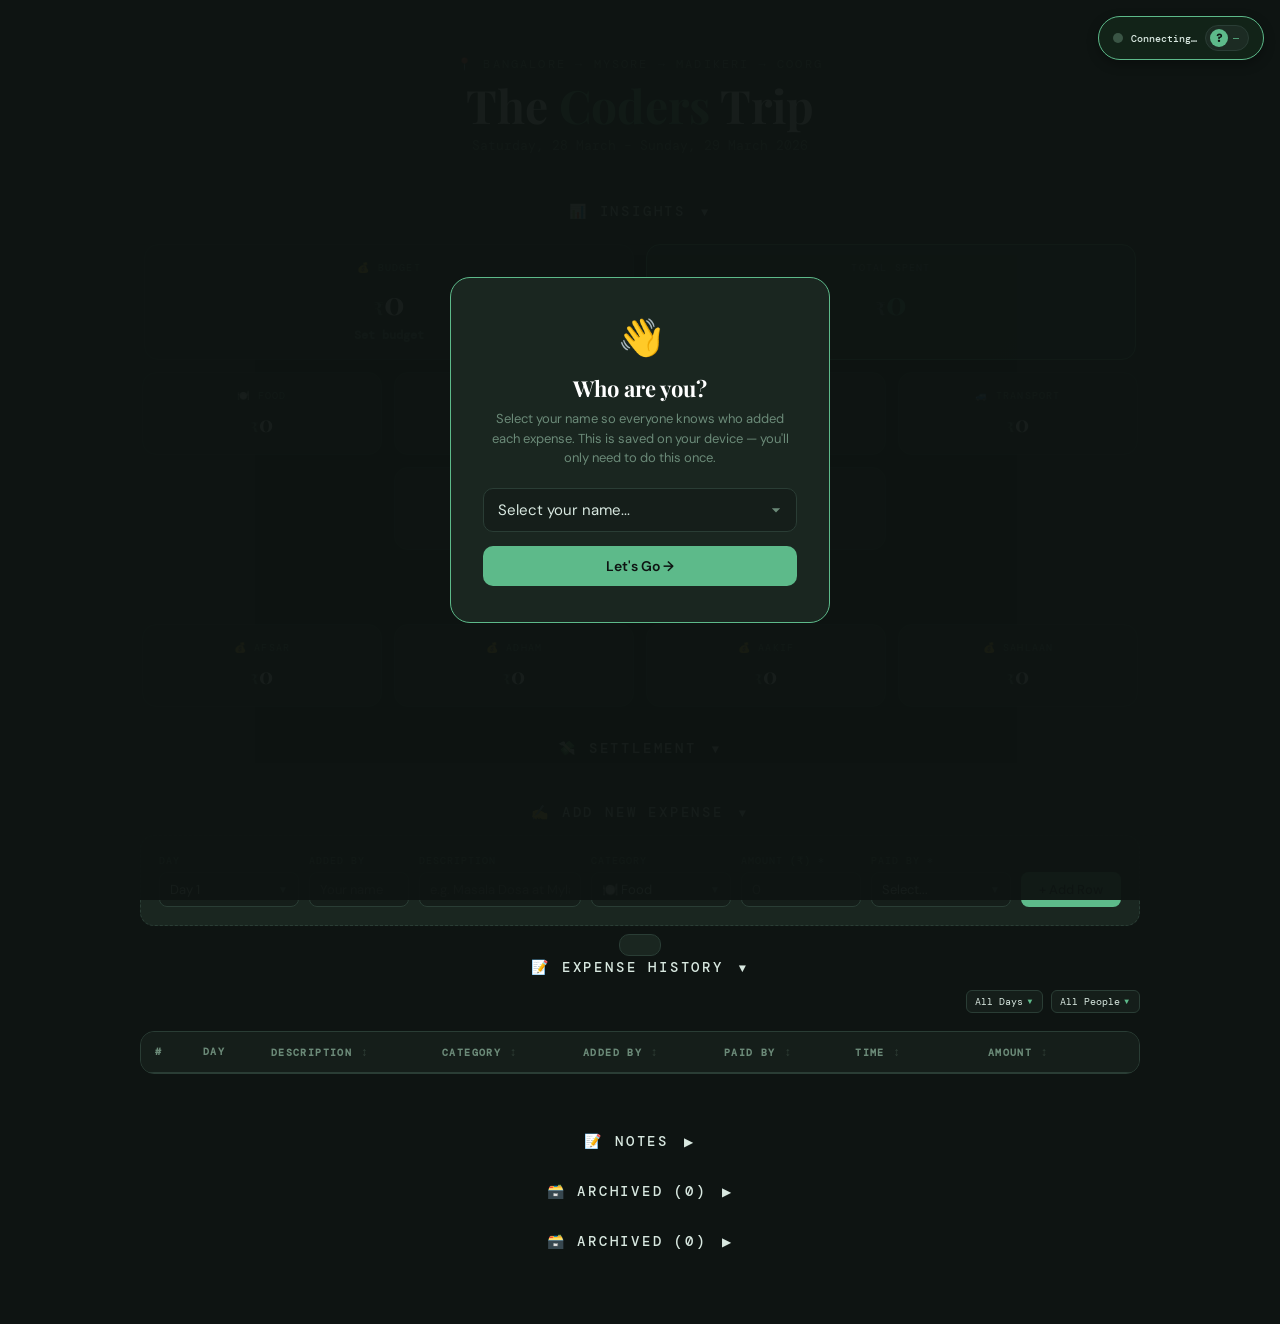
<file: index.html>
<!DOCTYPE html>
<html lang="en">
<head>
<meta charset="UTF-8">
<meta name="viewport" content="width=device-width, initial-scale=1.0">
<title>Coders Squad Expense Tracker</title>
<link href="https://fonts.googleapis.com/css2?family=Playfair+Display:wght@400;700&family=DM+Mono:wght@400;500&family=DM+Sans:wght@300;400;500&display=swap" rel="stylesheet">
<link rel="stylesheet" href="styles.css">
</head>
<body>

<!-- NAME PROMPT OVERLAY -->
<div class="name-overlay" id="nameOverlay">
  <div class="name-box">
    <div class="emoji">👋</div>
    <h2>Who are you?</h2>
    <p>Select your name so everyone knows who added each expense. This is saved on your device — you'll only need to do this once.</p>
    <select id="nameInput" style="width:100%;background:var(--surface);border:1px solid var(--border);color:var(--text);border-radius:10px;padding:11px 14px;font-family:'DM Sans',sans-serif;font-size:15px;outline:none;margin-bottom:14px;transition:border-color 0.15s;appearance:none;background-image:url(&quot;data:image/svg+xml,%3Csvg fill='%236b8a78' height='20' viewBox='0 0 24 24' width='20' xmlns='http://www.w3.org/2000/svg'%3E%3Cpath d='M7 10l5 5 5-5z'/%3E%3C/svg%3E&quot;);background-repeat:no-repeat;background-position:right 10px center;padding-right:35px;">
      <option value="">Select your name...</option>
      <option value="Afsar">👨‍💻 Afsar</option>
      <option value="Adham">👨‍💻 Adham</option>
      <option value="Aakif">👨‍💻 Aakif</option>
      <option value="Sahlaan">👨‍⚕️ Sahlaan</option>
    </select>
    <button onclick="saveName()">Let's Go →</button>
  </div>
</div>

<!-- HEADER -->
<div class="header">
  <div class="route">📍 Bangalore → Mysore → Madikeri → Coorg</div>
  <h1>The <span>Coders</span> Trip</h1>
  <div class="dates">Saturday, 28 March – Sunday, 29 March 2026</div>
</div>

<!-- STATUS BAR -->
<div class="status-bar" id="statusBar">
  <div class="status-dot" id="statusDot"></div>
  <div class="status-text" id="statusText">Connecting…</div>
  <div class="user-chip" id="userChip" onclick="changeName()" title="Tap to change name">
    <div class="avatar" id="userAvatar">?</div>
    <span id="userChipName">—</span>
  </div>
</div>

<div class="section-title" style="margin-top: 28px;cursor:pointer;user-select:none" onclick="toggleSection('insights')">
  📊 Insights <span id="insights-icon" style="font-size:12px;margin-left:4px">▼</span>
</div>

<!-- SUMMARY CARDS -->
<div class="summary-grid" id="insights-section">
  <div class="sum-card big-card" id="budgetCard" style="cursor:pointer" onclick="editBudget()">
    <div class="label">💰 Budget</div>
    <div class="amount" style="display:flex;flex-direction:column;gap:4px">
      <div><span class="currency">₹</span><span id="budgetAmount">0</span></div>
      <div id="budgetRemaining" style="font-size:12px;font-family:'DM Mono',monospace;color:var(--muted)">Set budget</div>
    </div>
  </div>
  <div class="sum-card total-card big-card" id="totalCard">
    <div class="label">Total Spent</div>
    <div class="amount"><span class="currency">₹</span><span id="totalAll">0</span></div>
  </div>
  <div class="sum-card">
    <div class="label">🍽️ Food</div>
    <div class="amount"><span class="currency">₹</span><span id="totalFood">0</span></div>
  </div>
  <div class="sum-card">
    <div class="label">⛽ Fuel</div>
    <div class="amount"><span class="currency">₹</span><span id="totalFuel">0</span></div>
  </div>
  <div class="sum-card">
    <div class="label">🏨 Stay</div>
    <div class="amount"><span class="currency">₹</span><span id="totalStay">0</span></div>
  </div>
  <div class="sum-card">
    <div class="label">🚙 Transport</div>
    <div class="amount"><span class="currency">₹</span><span id="totalTransport">0</span></div>
  </div>
  <div class="sum-card">
    <div class="label">🎟️ Entry Fees</div>
    <div class="amount"><span class="currency">₹</span><span id="totalEntry">0</span></div>
  </div>
  <div class="sum-card">
    <div class="label">🛍️ Miscellaneous</div>
    <div class="amount"><span class="currency">₹</span><span id="totalMisc">0</span></div>
  </div>
</div>

<div class="section-title" style="cursor:pointer;user-select:none" onclick="toggleSection('whoPaid')">
  💳 Who Paid What <span id="whoPaid-icon" style="font-size:12px;margin-left:4px">▼</span>
</div>

<!-- PAID BY TOTALS -->
<div class="summary-grid" id="whoPaid-section">
  <div class="sum-card">
    <div class="label">💰 Afsar</div>
    <div class="amount"><span class="currency">₹</span><span id="paidAfsar">0</span></div>
  </div>
  <div class="sum-card">
    <div class="label">💰 Adham</div>
    <div class="amount"><span class="currency">₹</span><span id="paidAdham">0</span></div>
  </div>
  <div class="sum-card">
    <div class="label">💰 Aakif</div>
    <div class="amount"><span class="currency">₹</span><span id="paidAakif">0</span></div>
  </div>
  <div class="sum-card">
    <div class="label">💰 Sahlaan</div>
    <div class="amount"><span class="currency">₹</span><span id="paidSahlaan">0</span></div>
  </div>
</div>

<div class="section-title" style="cursor:pointer;user-select:none" onclick="toggleSection('settlement')">
  💸 Settlement <span id="settlement-icon" style="font-size:12px;margin-left:4px">▼</span>
</div>

<!-- SETTLEMENT CARDS -->
<div class="settlement-grid" id="settlement-section">
  <!-- Generated by JavaScript -->
</div>

<div class="section-title" style="cursor:pointer;user-select:none" onclick="toggleSection('addExpense')">
  ✍️ Add New Expense <span id="addExpense-icon" style="font-size:12px;margin-left:4px">▼</span>
</div>

<!-- ADD FORM -->
<div class="add-section" id="addExpense-section">
  <div class="add-form">
    <div>
      <label>Day</label>
      <div class="custom-select">
        <div class="custom-select-btn" id="inp-day-btn" onclick="toggleCustomSelect('inp-day')">
          <span id="inp-day-label">Day 1</span>
        </div>
        <div class="custom-select-dropdown" id="inp-day-dropdown">
          <!-- Populated dynamically -->
        </div>
      </div>
    </div>
    <div>
      <label>Added by</label>
      <input type="text" id="inp-name" class="name-readonly" readonly placeholder="Your name" />
    </div>
    <div>
      <label>Description</label>
      <input type="text" id="inp-desc" placeholder="e.g. Masala Dosa at Mylari" />
    </div>
    <div>
      <label>Category</label>
      <div class="custom-select">
        <div class="custom-select-btn" id="inp-cat-btn" onclick="toggleCustomSelect('inp-cat')">
          <span id="inp-cat-label">🍽️ Food</span>
        </div>
        <div class="custom-select-dropdown" id="inp-cat-dropdown">
          <div class="custom-select-option selected" onclick="selectCustomOption('inp-cat', 'food', '🍽️ Food')">🍽️ Food</div>
          <div class="custom-select-option" onclick="selectCustomOption('inp-cat', 'fuel', '⛽ Fuel')">⛽ Fuel</div>
          <div class="custom-select-option" onclick="selectCustomOption('inp-cat', 'stay', '🏨 Stay')">🏨 Stay</div>
          <div class="custom-select-option" onclick="selectCustomOption('inp-cat', 'transport', '🚙 Transport')">🚙 Transport</div>
          <div class="custom-select-option" onclick="selectCustomOption('inp-cat', 'entry', '🎟️ Entry Fees')">🎟️ Entry Fees</div>
          <div class="custom-select-option" onclick="selectCustomOption('inp-cat', 'misc', '🛍️ Miscellaneous')">🛍️ Miscellaneous</div>
        </div>
      </div>
    </div>
    <div>
      <label>Amount (₹) *</label>
      <input type="number" id="inp-amount" placeholder="0" min="0" required />
    </div>
    <div>
      <label>Paid by *</label>
      <div class="custom-select">
        <div class="custom-select-btn" id="inp-paidby-btn" onclick="toggleCustomSelect('inp-paidby')">
          <span id="inp-paidby-label">Select...</span>
        </div>
        <div class="custom-select-dropdown" id="inp-paidby-dropdown">
          <div class="custom-select-option" onclick="selectCustomOption('inp-paidby', '', 'Select...')">Select...</div>
          <div class="custom-select-option" onclick="selectCustomOption('inp-paidby', 'Afsar', '👨‍💻 Afsar')">👨‍💻 Afsar</div>
          <div class="custom-select-option" onclick="selectCustomOption('inp-paidby', 'Adham', '👨‍💻 Adham')">👨‍💻 Adham</div>
          <div class="custom-select-option" onclick="selectCustomOption('inp-paidby', 'Aakif', '👨‍💻 Aakif')">👨‍💻 Aakif</div>
          <div class="custom-select-option" onclick="selectCustomOption('inp-paidby', 'Sahlaan', '👨‍⚕️ Sahlaan')">👨‍⚕️ Sahlaan</div>
        </div>
      </div>
    </div>
    <div>
      <button class="add-btn" id="addBtn" onclick="addExpenseRow()">
        <span id="addBtnText">+ Add Row</span>
      </button>
    </div>
  </div>

  <!-- MULTI-ROW ADD SECTION -->
  <div class="multi-row-container" id="multiRowContainer">
    <div id="multiRowEntries"></div>
    <div class="multi-row-actions">
      <button class="add-btn" onclick="saveMultipleExpenses()">
        <div class="spinner" id="multiSpinner" style="display:none"></div>
        💾 Save All
      </button>
      <button class="add-btn" style="background:var(--surface);color:var(--text);border:1px solid var(--border)" onclick="clearAllRows()">
        Clear All
      </button>
    </div>
  </div>
</div>

<div class="section-title" style="cursor:pointer;user-select:none" onclick="toggleSection('expenseHistory')">
  📝 Expense History <span id="expenseHistory-icon" style="font-size:12px;margin-left:4px">▼</span>
</div>

<!-- EXPENSE TABLE -->
<div class="timeline" id="expenseHistory-section">
  <!-- FILTERS AND SORT ROW -->
  <div style="display:flex;justify-content:flex-end;flex-wrap:wrap;gap:8px;margin-bottom:12px" id="expenseHistory-filters">
    <div style="position:relative">
      <div class="filter-btn" id="dayFilterBtn" onclick="toggleFilterDropdown('day')">
        <span id="dayFilterLabel">All Days</span>
      </div>
      <div class="filter-dropdown" id="dayFilterDropdown">
        <div class="filter-option selected" onclick="selectDayFilter('all', 'All Days')">All Days</div>
        <div class="filter-option" onclick="selectDayFilter('1', 'Day 1 — Sat, 28 Mar')">Day 1 — Sat, 28 Mar</div>
        <div class="filter-option" onclick="selectDayFilter('2', 'Day 2 — Sun, 29 Mar')">Day 2 — Sun, 29 Mar</div>
      </div>
    </div>

    <div style="position:relative">
      <div class="filter-btn" id="personFilterBtn" onclick="toggleFilterDropdown('person')">
        <span id="personFilterLabel">All People</span>
      </div>
      <div class="filter-dropdown" id="personFilterDropdown">
        <div class="filter-option selected" onclick="selectPersonFilter('all', 'All People')">All People</div>
        <div class="filter-option" onclick="selectPersonFilter('Afsar', '👨‍💻 Afsar')">👨‍💻 Afsar</div>
        <div class="filter-option" onclick="selectPersonFilter('Adham', '👨‍💻 Adham')">👨‍💻 Adham</div>
        <div class="filter-option" onclick="selectPersonFilter('Aakif', '👨‍💻 Aakif')">👨‍💻 Aakif</div>
        <div class="filter-option" onclick="selectPersonFilter('Sahlaan', '👨‍⚕️ Sahlaan')">👨‍⚕️ Sahlaan</div>
      </div>
    </div>
  </div>

  <div class="table-wrap">
    <table>
      <thead><tr>
        <th style="white-space:nowrap">#</th>
        <th style="white-space:nowrap">Day</th>
        <th class="sortable" onclick="sortByColumn('desc')" style="white-space:nowrap">Description</th>
        <th class="sortable" onclick="sortByColumn('cat')" style="white-space:nowrap">Category</th>
        <th class="sortable" onclick="sortByColumn('name')" style="white-space:nowrap">Added By</th>
        <th class="sortable" onclick="sortByColumn('paidBy')" style="white-space:nowrap">Paid By</th>
        <th class="sortable" onclick="sortByColumn('time')" style="white-space:nowrap">Time</th>
        <th class="sortable" onclick="sortByColumn('amount')" style="text-align:right;white-space:nowrap">Amount</th>
        <th style="white-space:nowrap"></th><th style="white-space:nowrap"></th>
      </tr></thead>
      <tbody id="expenses-body"></tbody>
    </table>
  </div>
  <div class="pagination" id="expenses-pagination"></div>
</div>

<div class="section-title" style="cursor:pointer;user-select:none;margin-top:32px" onclick="toggleSection('notes')">
  📝 Notes <span id="notes-icon" style="font-size:12px;margin-left:4px">▶</span>
</div>

<!-- NOTES SECTION -->
<div class="notes-container" id="notes-section" style="display:none;max-width:1000px;margin:16px auto">
  <div class="notes-bar">
    <div class="note-item">✔️ Carry cash for jeep at Mandalpatti (~₹2500 shared)</div>
    <div class="note-item">✔️ Abbey Falls entry: ₹10/person + ₹50 parking</div>
    <div class="note-item">✔️ Raja's Seat entry: ₹20/person</div>
    <div class="note-item">⛽ Fuel up at Mysore & Kushalnagar</div>
    <div class="note-item">🌄 Ghat roads after Kushalnagar — drive safe!</div>
  </div>
</div>

<div class="section-title" style="cursor:pointer;user-select:none" onclick="toggleSection('archived')">
  🗃️ Archived (<span id="archivedCount">0</span>) <span id="archived-icon" style="font-size:12px;margin-left:4px">▶</span>
</div>

<!-- ARCHIVED SECTION -->
<div class="archived-container" id="archived-section" style="display:none;max-width:1000px;margin:16px auto">
  <div class="timeline">
    <div class="table-wrap">
      <table>
        <thead><tr>
          <th style="white-space:nowrap">#</th>
          <th style="white-space:nowrap">Description</th>
          <th style="white-space:nowrap">Category</th>
          <th style="white-space:nowrap">Added By</th>
          <th style="white-space:nowrap">Paid By</th>
          <th style="white-space:nowrap">Amount</th>
          <th style="white-space:nowrap">Day</th>
          <th style="white-space:nowrap" colspan="2">Actions</th>
        </tr></thead>
        <tbody id="archived-body"></tbody>
      </table>
    </div>
  </div>
</div>

<!-- NOTES SECTION -->
<div class="notes-container" id="notes-section" style="display:none;max-width:1000px;margin:16px auto">
  <div class="notes-bar">
    <div class="note-item">✔️ Carry cash for jeep at Mandalpatti (~₹2500 shared)</div>
    <div class="note-item">✔️ Abbey Falls entry: ₹10/person + ₹50 parking</div>
    <div class="note-item">✔️ Raja's Seat entry: ₹20/person</div>
    <div class="note-item">⛽ Fuel up at Mysore & Kushalnagar</div>
    <div class="note-item">🌄 Ghat roads after Kushalnagar — drive safe!</div>
  </div>
</div>

<div class="section-title" style="cursor:pointer;user-select:none" onclick="toggleSection('archived')">
  🗃️ Archived (<span id="archivedCount">0</span>) <span id="archived-icon" style="font-size:12px;margin-left:4px">▶</span>
</div>

<!-- ARCHIVED SECTION -->
<div class="archived-container" id="archived-section" style="display:none;max-width:1000px;margin:16px auto">
  <div class="timeline">
    <div class="table-wrap">
      <table>
        <thead><tr>
          <th style="white-space:nowrap">#</th>
          <th style="white-space:nowrap">Description</th>
          <th style="white-space:nowrap">Category</th>
          <th style="white-space:nowrap">Added By</th>
          <th style="white-space:nowrap">Paid By</th>
          <th style="white-space:nowrap">Amount</th>
          <th style="white-space:nowrap">Day</th>
          <th style="white-space:nowrap" colspan="2">Actions</th>
        </tr></thead>
        <tbody id="archived-body"></tbody>
      </table>
    </div>
  </div>
</div>

<!-- TOAST -->
<div class="toast" id="toast"></div>

<!-- DELETE CONFIRMATION MODAL -->
<div class="confirm-overlay hidden" id="confirmOverlay">
  <div class="confirm-box">
    <div class="icon">⚠️</div>
    <h3>Archive Expense?</h3>
    <p>This will move the expense to archived section.</p>
    <div class="expense-details" id="confirmDetails">
      <div class="desc"></div>
      <div class="amount"></div>
      <div class="added-by" style="margin-top:6px;font-size:11px;color:var(--muted)"></div>
      <div class="paid-by" style="margin-top:4px;font-size:11px;color:var(--muted)"></div>
    </div>
    <div class="confirm-buttons">
      <button class="btn-cancel" onclick="cancelDelete()">Cancel</button>
      <button class="btn-delete" onclick="confirmDelete()">Archive</button>
    </div>
  </div>
</div>

<!-- PERMANENT DELETE CONFIRMATION MODAL -->
<div class="confirm-overlay hidden" id="permanentDeleteOverlay">
  <div class="confirm-box">
    <div class="icon">🗑️</div>
    <h3>Delete Permanently?</h3>
    <p style="color:var(--accent3)">This action cannot be undone. The expense will be deleted forever.</p>
    <div class="expense-details" id="permanentDeleteDetails">
      <div class="desc"></div>
      <div class="amount"></div>
      <div class="added-by" style="margin-top:6px;font-size:11px;color:var(--muted)"></div>
      <div class="paid-by" style="margin-top:4px;font-size:11px;color:var(--muted)"></div>
    </div>
    <div class="confirm-buttons">
      <button class="btn-cancel" onclick="cancelPermanentDelete()">Cancel</button>
      <button class="btn-delete" onclick="confirmPermanentDelete()">Delete Forever</button>
    </div>
  </div>
</div>

<!-- UNARCHIVE CONFIRMATION MODAL -->
<div class="confirm-overlay hidden" id="unarchiveOverlay">
  <div class="confirm-box">
    <div class="icon">↩️</div>
    <h3>Unarchive Expense?</h3>
    <p>This will restore the expense to the active list.</p>
    <div class="expense-details" id="unarchiveDetails">
      <div class="desc"></div>
      <div class="amount"></div>
      <div class="added-by" style="margin-top:6px;font-size:11px;color:var(--muted)"></div>
      <div class="paid-by" style="margin-top:4px;font-size:11px;color:var(--muted)"></div>
    </div>
    <div class="confirm-buttons">
      <button class="btn-cancel" onclick="cancelUnarchive()">Cancel</button>
      <button class="btn-delete" style="background:var(--accent)" onclick="confirmUnarchive()">Unarchive</button>
    </div>
  </div>
</div>

<!-- BUDGET DIALOG -->
<div class="confirm-overlay hidden" id="budgetOverlay">
  <div class="confirm-box">
    <div class="icon">💰</div>
    <h3>Set Trip Budget</h3>
    <p>Enter your total budget for this trip</p>
    <div style="margin: 16px 0;position:relative">
      <span style="position:absolute;left:14px;top:50%;transform:translateY(-50%);color:var(--muted);font-family:'DM Mono',monospace;font-size:16px;pointer-events:none">₹</span>
      <input type="number" id="budgetInput" placeholder="Enter amount" min="0"
        style="width:100%;background:var(--surface);border:1px solid var(--border);color:var(--text);border-radius:8px;padding:10px 14px 10px 28px;font-family:'DM Mono',monospace;font-size:16px;outline:none;transition:border-color 0.15s">
    </div>
    <div class="confirm-buttons">
      <button class="btn-cancel" onclick="cancelBudgetEdit()">Cancel</button>
      <button class="btn-delete" style="background:var(--accent)" onclick="confirmBudgetEdit()">Save Budget</button>
    </div>
  </div>
</div>

<!-- EDIT EXPENSE OVERLAY -->
<div class="confirm-overlay hidden" id="editOverlay">
  <div class="confirm-box" style="max-width:500px">
    <div class="icon">✏️</div>
    <h3>Edit Expense</h3>
    <div style="margin: 20px 0;display:flex;flex-direction:column;gap:12px">
      <div>
        <label style="display:block;margin-bottom:4px;font-size:11px;color:var(--muted);font-family:'DM Mono',monospace">Description</label>
        <textarea id="editDesc" placeholder="Enter description" rows="3"
          style="width:100%;background:var(--surface);border:1px solid var(--border);color:var(--text);border-radius:8px;padding:10px 14px;font-family:'DM Sans',sans-serif;font-size:14px;outline:none;transition:border-color 0.15s;resize:vertical"></textarea>
      </div>
      <div style="display:grid;grid-template-columns:1fr 1fr;gap:12px">
        <div>
          <label style="display:block;margin-bottom:4px;font-size:11px;color:var(--muted);font-family:'DM Mono',monospace">Category</label>
          <select id="editCat"
            style="width:100%;background:var(--surface);border:1px solid var(--border);color:var(--text);border-radius:8px;padding:10px 14px;font-family:'DM Sans',sans-serif;font-size:14px;outline:none">
            <option value="food">🍽️ Food</option>
            <option value="fuel">⛽ Fuel</option>
            <option value="stay">🏨 Stay</option>
            <option value="transport">🚙 Transport</option>
            <option value="entry">🎟️ Entry Fees</option>
            <option value="misc">🛍️ Miscellaneous</option>
          </select>
        </div>
        <div>
          <label style="display:block;margin-bottom:4px;font-size:11px;color:var(--muted);font-family:'DM Mono',monospace">Amount (₹)</label>
          <input type="number" id="editAmount" placeholder="0" min="0"
            style="width:100%;background:var(--surface);border:1px solid var(--border);color:var(--text);border-radius:8px;padding:10px 14px;font-family:'DM Mono',monospace;font-size:14px;outline:none;transition:border-color 0.15s">
        </div>
      </div>
      <div>
        <label style="display:block;margin-bottom:4px;font-size:11px;color:var(--muted);font-family:'DM Mono',monospace">Paid By</label>
        <select id="editPaidBy"
          style="width:100%;background:var(--surface);border:1px solid var(--border);color:var(--text);border-radius:8px;padding:10px 14px;font-family:'DM Sans',sans-serif;font-size:14px;outline:none">
          <option value="Afsar">👨‍💻 Afsar</option>
          <option value="Adham">👨‍💻 Adham</option>
          <option value="Aakif">👨‍💻 Aakif</option>
          <option value="Sahlaan">👨‍⚕️ Sahlaan</option>
        </select>
      </div>
    </div>
    <div class="confirm-buttons">
      <button class="btn-cancel" onclick="cancelEdit()">Cancel</button>
      <button class="btn-delete" style="background:var(--accent)" onclick="saveEdit()">Save Changes</button>
    </div>
  </div>
</div>

<!-- LOADING OVERLAY -->
<div class="loading-overlay hidden" id="loadingOverlay">
  <div class="loading-spinner"></div>
  <div class="loading-text">LOADING...</div>
</div>


<script src="app.js"></script>
</body>
</html>
</file>
<file: styles.css>
:root {
    --bg: #0e1412;
    --surface: #151e1a;
    --card: #1a2620;
    --border: #2a3d35;
    --accent: #5dba8a;
    --accent2: #f5c842;
    --accent3: #e87c4e;
    --text: #d8e8e0;
    --muted: #6b8a78;
  }
  * { box-sizing: border-box; margin: 0; padding: 0; }
  body {
    font-family: 'DM Sans', sans-serif;
    background: var(--bg);
    color: var(--text);
    min-height: 100vh;
    padding: 24px 16px 60px;
    font-size: 15px;
  }

  /* HEADER */
  .header { text-align: center; padding: 32px 0 20px; }
  .header .route {
    font-family: 'DM Mono', monospace;
    font-size: 12px;
    letter-spacing: 0.18em;
    color: var(--muted);
    text-transform: uppercase;
    margin-bottom: 8px;
  }
  .header h1 {
    font-family: 'Playfair Display', serif;
    font-size: clamp(28px, 6vw, 46px);
    font-weight: 700;
    color: #fff;
    line-height: 1.1;
  }
  .header h1 span { color: var(--accent); }
  .header .dates {
    font-size: 13px;
    color: var(--muted);
    margin-top: 6px;
    font-family: 'DM Mono', monospace;
  }

  /* NAME PROMPT OVERLAY */
  .name-overlay {
    position: fixed;
    inset: 0;
    background: rgba(14,20,18,0.96);
    display: flex;
    align-items: center;
    justify-content: center;
    z-index: 100;
    padding: 24px;
  }
  .name-overlay.hidden { display: none; }
  .name-box {
    background: var(--card);
    border: 1px solid var(--accent);
    border-radius: 20px;
    padding: 36px 32px;
    max-width: 380px;
    width: 100%;
    text-align: center;
  }
  .name-box .emoji { font-size: 36px; margin-bottom: 12px; }
  .name-box h2 {
    font-family: 'Playfair Display', serif;
    font-size: 22px;
    color: #fff;
    margin-bottom: 6px;
  }
  .name-box p {
    font-size: 13px;
    color: var(--muted);
    margin-bottom: 20px;
    line-height: 1.5;
  }
  .name-box input {
    width: 100%;
    background: var(--surface);
    border: 1px solid var(--border);
    color: var(--text);
    border-radius: 10px;
    padding: 11px 14px;
    font-family: 'DM Sans', sans-serif;
    font-size: 15px;
    outline: none;
    text-align: center;
    margin-bottom: 14px;
    transition: border-color 0.15s;
  }
  .name-box input:focus { border-color: var(--accent); }
  .name-box button {
    width: 100%;
    background: var(--accent);
    color: #0e1412;
    border: none;
    border-radius: 10px;
    padding: 11px;
    font-family: 'DM Sans', sans-serif;
    font-weight: 600;
    font-size: 14px;
    cursor: pointer;
    transition: opacity 0.15s;
  }
  .name-box button:hover { opacity: 0.85; }

  /* STATUS BAR */
  .status-bar {
    position: fixed;
    top: 16px;
    right: 16px;
    background: rgba(20, 36, 26, 0.95);
    backdrop-filter: blur(8px);
    border: 1px solid var(--accent);
    border-radius: 24px;
    padding: 8px 14px;
    display: flex;
    align-items: center;
    gap: 8px;
    z-index: 100;
    box-shadow: 0 4px 12px rgba(0,0,0,0.3);
    transition: all 0.3s, opacity 0.3s, transform 0.3s;
    opacity: 1;
    pointer-events: auto;
  }
  .status-bar.hidden-on-scroll {
    opacity: 0;
    pointer-events: none;
    transform: translateY(-20px);
  }
  .status-bar:hover { transform: translateY(-1px); box-shadow: 0 6px 16px rgba(0,0,0,0.4); }
  .status-bar.hidden-on-scroll:hover { transform: translateY(-20px); }
  .status-dot {
    width: 10px; height: 10px;
    border-radius: 50%;
    background: #3a5545;
    flex-shrink: 0;
    transition: all 0.3s;
    box-shadow: 0 0 0 0 rgba(106, 181, 139, 0);
  }
  .status-dot.syncing {
    background: var(--accent2);
    animation: pulse 1.5s infinite;
    box-shadow: 0 0 8px rgba(236, 182, 104, 0.6);
  }
  .status-dot.ok {
    background: #4ade80;
    box-shadow: 0 0 8px rgba(74, 222, 128, 0.5);
  }
  .status-dot.err {
    background: #ef4444;
    box-shadow: 0 0 8px rgba(239, 68, 68, 0.5);
  }
  @keyframes pulse { 0%,100%{opacity:1;transform:scale(1)} 50%{opacity:0.6;transform:scale(1.1)} }
  .status-bar .title {
    font-family: 'DM Mono', monospace;
    font-size: 10px;
    letter-spacing: 0.08em;
    text-transform: uppercase;
    color: var(--muted);
    display: none;
  }
  .status-text {
    font-family: 'DM Mono', monospace;
    font-size: 10px;
    color: var(--text);
    font-weight: 500;
  }
  .user-chip {
    display: flex;
    align-items: center;
    gap: 5px;
    background: rgba(31, 46, 38, 0.8);
    border: 1px solid var(--border);
    border-radius: 16px;
    padding: 3px 9px 3px 4px;
    font-size: 10px;
    font-family: 'DM Mono', monospace;
    color: var(--accent);
    cursor: pointer;
    transition: all 0.2s;
  }
  .user-chip:hover { border-color: var(--accent); background: rgba(31, 46, 38, 1); }
  .user-chip .avatar {
    width: 18px; height: 18px;
    background: var(--accent);
    border-radius: 50%;
    display: flex; align-items: center; justify-content: center;
    font-size: 11px;
    color: #0e1412;
    font-weight: 700;
  }

  /* SUMMARY CARDS */
  .summary-grid {
    display: flex;
    flex-wrap: wrap;
    gap: 12px;
    max-width: 1000px;
    margin: 24px auto 0;
    justify-content: center;
  }
  .sum-card {
    background: var(--card);
    border: 1px solid var(--border);
    border-radius: 14px;
    padding: 16px;
    text-align: center;
    transition: transform 0.15s;
    flex: 1 1 200px;
    min-width: 180px;
    max-width: 240px;
  }
  .sum-card.big-card {
    flex: 1 1 420px;
    min-width: 380px;
    max-width: 490px;
  }
  .sum-card:hover { transform: translateY(-2px); }
  .sum-card .label {
    font-size: 10px;
    letter-spacing: 0.12em;
    text-transform: uppercase;
    color: var(--muted);
    margin-bottom: 6px;
    font-family: 'DM Mono', monospace;
  }
  .sum-card .amount {
    font-family: 'Playfair Display', serif;
    font-size: 22px;
    font-weight: 700;
    color: #fff;
  }
  .sum-card .amount .currency { font-size: 14px; color: var(--muted); }
  .sum-card.big-card .amount {
    font-size: 32px;
  }
  .sum-card.big-card .amount .currency {
    font-size: 18px;
  }
  .sum-card.total-card {
    background: linear-gradient(135deg, #1c3028, #243d30);
    border-color: var(--accent);
    transition: all 0.3s;
  }
  .sum-card.total-card .amount { color: var(--accent); }
  .sum-card.total-card.near-budget {
    border-color: #f59e0b;
    background: linear-gradient(135deg, rgba(245,158,11,0.08), rgba(245,158,11,0.05));
  }
  .sum-card.total-card.near-budget .amount { color: #f59e0b; }
  .sum-card.total-card.over-budget {
    border-color: var(--accent3);
    background: linear-gradient(135deg, rgba(232,124,78,0.08), rgba(232,124,78,0.05));
  }
  .sum-card.total-card.over-budget .amount { color: var(--accent3); }
  .sum-card .sub { font-size: 11px; color: var(--muted); margin-top: 3px; }

  /* BUDGET CARD */
  #budgetCard {
    transition: all 0.3s;
  }
  #budgetCard.over-budget {
    border-color: var(--accent3);
    background: linear-gradient(135deg, rgba(232,124,78,0.08), rgba(232,124,78,0.05));
  }
  #budgetCard.over-budget #budgetRemaining {
    color: var(--accent3) !important;
    font-weight: 600;
  }
  #budgetCard.within-budget {
    border-color: var(--accent);
    background: linear-gradient(135deg, rgba(93,186,138,0.08), rgba(93,186,138,0.05));
  }
  #budgetCard.within-budget #budgetRemaining {
    color: var(--accent) !important;
  }

  /* SECTION TITLE */
  .section-title {
    font-family: 'DM Mono', monospace;
    font-size: 14px;
    letter-spacing: 0.2em;
    text-transform: uppercase;
    color: var(--text);
    margin: 32px auto 14px;
    max-width: 1000px;
    text-align: center;
    font-weight: 500;
  }

  /* ADD FORM */
  .add-section {
    max-width: 1000px;
    margin: 0 auto 16px;
    overflow: visible;
  }
  .add-form {
    background: var(--card);
    border: 1px dashed var(--border);
    border-radius: 14px;
    padding: 18px;
    display: grid;
    grid-template-columns: 140px 100px 1fr 140px 120px 140px auto;
    gap: 10px;
    align-items: end;
    min-width: min-content;
  }
  .multi-row-container {
    background: var(--card);
    border: 1px solid var(--border);
    border-radius: 14px;
    padding: 18px;
    margin-top: 12px;
    display: none;
    overflow: visible;
  }
  .multi-row-container.active {
    display: block;
  }
  .multi-row-entry {
    display: grid;
    grid-template-columns: 140px 140px 1fr 120px 140px 110px 40px;
    gap: 10px;
    align-items: end;
    margin-bottom: 10px;
    padding-bottom: 10px;
    border-bottom: 1px solid var(--border);
    min-width: min-content;
  }
  .multi-row-entry:last-child {
    border-bottom: none;
    margin-bottom: 0;
  }
  .multi-row-actions {
    display: flex;
    gap: 8px;
    margin-top: 12px;
  }
  .multi-row-entry input,
  .multi-row-entry select {
    width: 100%;
    background: var(--surface);
    border: 1px solid var(--border);
    color: var(--text);
    border-radius: 8px;
    padding: 8px 10px;
    font-family: 'DM Sans', sans-serif;
    font-size: 13px;
    outline: none;
    transition: border-color 0.15s;
  }
  .multi-row-entry select {
    appearance: none;
    background-image: url("data:image/svg+xml,%3Csvg fill='%236b8a78' height='20' viewBox='0 0 24 24' width='20' xmlns='http://www.w3.org/2000/svg'%3E%3Cpath d='M7 10l5 5 5-5z'/%3E%3C/svg%3E");
    background-repeat: no-repeat;
    background-position: right 8px center;
    padding-right: 32px;
    cursor: pointer;
  }
  .multi-row-entry input:focus,
  .multi-row-entry select:focus {
    border-color: var(--accent);
  }

  /* REMOVE NUMBER INPUT SPINNERS */
  input[type=number]::-webkit-inner-spin-button,
  input[type=number]::-webkit-outer-spin-button {
    -webkit-appearance: none;
    margin: 0;
  }
  input[type=number] {
    -moz-appearance: textfield;
  }
  .multi-row-entry select option {
    background: var(--surface);
    color: var(--text);
  }
  .multi-row-entry label {
    font-size: 10px;
    letter-spacing: 0.1em;
    text-transform: uppercase;
    color: var(--muted);
    display: block;
    margin-bottom: 5px;
    font-family: 'DM Mono', monospace;
  }
  .add-form label {
    font-size: 10px;
    letter-spacing: 0.1em;
    text-transform: uppercase;
    color: var(--muted);
    display: block;
    margin-bottom: 5px;
    font-family: 'DM Mono', monospace;
  }
  .add-form input, .add-form select {
    width: 100%;
    background: var(--surface);
    border: 1px solid var(--border);
    color: var(--text);
    border-radius: 8px;
    padding: 8px 10px;
    font-family: 'DM Sans', sans-serif;
    font-size: 13px;
    outline: none;
    transition: border-color 0.15s;
  }
  .add-form select {
    appearance: none;
    background-image: url("data:image/svg+xml,%3Csvg fill='%236b8a78' height='20' viewBox='0 0 24 24' width='20' xmlns='http://www.w3.org/2000/svg'%3E%3Cpath d='M7 10l5 5 5-5z'/%3E%3C/svg%3E");
    background-repeat: no-repeat;
    background-position: right 8px center;
    padding-right: 32px;
  }
  .add-form input:focus, .add-form select:focus { border-color: var(--accent); }
  .add-form select option { background: var(--surface); }
  .name-readonly {
    background: var(--surface) !important;
    color: var(--accent) !important;
    cursor: default;
  }
  .add-btn {
    background: var(--accent);
    color: #0e1412;
    border: none;
    border-radius: 8px;
    padding: 9px 18px;
    font-family: 'DM Sans', sans-serif;
    font-weight: 500;
    font-size: 13px;
    cursor: pointer;
    transition: opacity 0.15s, transform 0.1s;
    white-space: nowrap;
    display: flex;
    align-items: center;
    gap: 6px;
  }
  .add-btn:hover { opacity: 0.88; transform: translateY(-1px); }
  .add-btn:disabled { opacity: 0.4; cursor: not-allowed; transform: none; }
  .spinner {
    width: 12px; height: 12px;
    border: 2px solid #0e1412;
    border-top-color: transparent;
    border-radius: 50%;
    animation: spin 0.6s linear infinite;
    display: none;
  }
  @keyframes spin { to { transform: rotate(360deg); } }

  /* TIMELINE */
  .timeline {
    max-width: 1000px;
    margin: 0 auto;
    display: flex;
    flex-direction: column;
    gap: 6px;
  }
  .day-label {
    font-family: 'Playfair Display', serif;
    font-size: 18px;
    color: var(--accent2);
    padding: 10px 0 4px;
    border-bottom: 1px solid var(--border);
    margin-bottom: 4px;
    display: flex;
    align-items: center;
    gap: 10px;
  }
  .day-label .day-total {
    font-family: 'DM Mono', monospace;
    font-size: 12px;
    color: var(--muted);
    margin-left: auto;
  }

  /* TABLE */
  .table-wrap {
    overflow-x: auto;
    border-radius: 14px;
    border: 1px solid var(--border);
    background: var(--card);
    margin-bottom: 8px;
  }
  table { width: 100%; border-collapse: collapse; font-size: 13px; }
  thead th {
    padding: 12px 14px;
    text-align: left;
    font-family: 'DM Mono', monospace;
    font-size: 10px;
    letter-spacing: 0.14em;
    text-transform: uppercase;
    color: var(--muted);
    border-bottom: 1px solid var(--border);
    background: var(--surface);
    cursor: pointer;
    user-select: none;
    transition: color 0.15s, background 0.15s;
  }
  thead th:hover {
    color: var(--text);
    background: #1a2620;
  }
  thead th.sortable::after {
    content: ' ↕';
    opacity: 0.3;
    font-size: 12px;
  }
  thead th.sorted-asc::after {
    content: ' ↑';
    opacity: 1;
    color: var(--accent);
    font-size: 12px;
  }
  thead th.sorted-desc::after {
    content: ' ↓';
    opacity: 1;
    color: var(--accent);
    font-size: 12px;
  }
  tbody tr { border-bottom: 1px solid #1e2e27; transition: background 0.1s; }
  tbody tr:last-child { border-bottom: none; }
  tbody tr:hover { background: #1e2e27; }
  td { padding: 10px 14px; vertical-align: middle; }
  td.amount-col {
    font-family: 'DM Mono', monospace;
    font-weight: 500;
    color: #fff;
    text-align: right;
    white-space: nowrap;
  }
  td.num-col {
    font-family: 'DM Mono', monospace;
    font-size: 11px;
    color: var(--muted);
    white-space: nowrap;
    width: 32px;
  }
  td .cat-badge {
    display: inline-flex;
    align-items: center;
    font-size: 10px;
    border-radius: 20px;
    padding: 2px 9px;
    font-family: 'DM Mono', monospace;
    letter-spacing: 0.05em;
  }
  td .name-tag {
    display: inline-flex;
    align-items: center;
    gap: 4px;
    font-size: 10px;
    font-family: 'DM Mono', monospace;
    color: var(--muted);
    margin-top: 3px;
  }
  td .name-tag .dot {
    width: 6px; height: 6px;
    border-radius: 50%;
    background: var(--accent);
    flex-shrink: 0;
  }
  .del-btn {
    background: none;
    border: none;
    color: var(--muted);
    cursor: pointer;
    font-size: 15px;
    padding: 2px 6px;
    border-radius: 4px;
    transition: color 0.15s, background 0.15s, opacity 0.15s;
  }
  .del-btn:hover { color: var(--accent3); background: #2a1a16; }
  .del-btn:disabled { opacity: 0.3; cursor: not-allowed; }
  .del-btn.edit-btn {
    opacity: 0.4;
  }
  .del-btn.edit-btn:hover {
    opacity: 1;
    color: var(--accent);
    background: #0e2418;
  }

  /* EMPTY STATE */
  .empty-row td {
    text-align: center;
    color: var(--muted);
    font-size: 12px;
    padding: 24px;
    font-family: 'DM Mono', monospace;
  }

  /* TOAST */
  .toast {
    position: fixed;
    bottom: 24px;
    left: 50%;
    transform: translateX(-50%) translateY(80px);
    background: var(--card);
    border: 1px solid var(--border);
    border-radius: 10px;
    padding: 10px 20px;
    font-size: 12px;
    font-family: 'DM Mono', monospace;
    color: var(--text);
    transition: transform 0.3s ease;
    z-index: 999;
    white-space: nowrap;
  }
  .toast.show { transform: translateX(-50%) translateY(0); }
  .toast.ok { border-color: var(--accent); color: var(--accent); }
  .toast.err { border-color: var(--accent3); color: var(--accent3); }

  /* LOADING OVERLAY */
  .loading-overlay {
    position: fixed;
    inset: 0;
    background: rgba(14,20,18,0.85);
    display: flex;
    align-items: center;
    justify-content: center;
    z-index: 99;
    flex-direction: column;
    gap: 16px;
  }
  .loading-overlay.hidden { display: none; }
  .loading-spinner {
    width: 40px;
    height: 40px;
    border: 3px solid var(--border);
    border-top-color: var(--accent);
    border-radius: 50%;
    animation: spin 0.8s linear infinite;
  }
  .loading-overlay .loading-text {
    font-family: 'DM Mono', monospace;
    font-size: 12px;
    color: var(--muted);
    letter-spacing: 0.1em;
  }

  /* DELETE CONFIRMATION MODAL */
  .confirm-overlay {
    position: fixed;
    inset: 0;
    background: rgba(14,20,18,0.92);
    display: flex;
    align-items: center;
    justify-content: center;
    z-index: 101;
    padding: 24px;
  }
  .confirm-overlay.hidden { display: none; }
  .confirm-box {
    background: var(--card);
    border: 1px solid var(--accent3);
    border-radius: 16px;
    padding: 28px 24px;
    max-width: 400px;
    width: 100%;
    text-align: center;
  }
  .confirm-box .icon { font-size: 32px; margin-bottom: 12px; }
  .confirm-box h3 {
    font-family: 'Playfair Display', serif;
    font-size: 19px;
    color: #fff;
    margin-bottom: 8px;
  }
  .confirm-box p {
    font-size: 13px;
    color: var(--muted);
    margin-bottom: 20px;
    line-height: 1.5;
  }
  .confirm-box .expense-details {
    background: var(--surface);
    border: 1px solid var(--border);
    border-radius: 8px;
    padding: 12px;
    margin-bottom: 20px;
    font-family: 'DM Mono', monospace;
    font-size: 12px;
  }
  .confirm-box .expense-details .desc {
    color: var(--text);
    margin-bottom: 6px;
  }
  .confirm-box .expense-details .amount {
    color: var(--accent3);
    font-weight: 600;
    font-size: 16px;
  }
  .confirm-buttons {
    display: flex;
    gap: 10px;
  }
  .confirm-buttons button {
    flex: 1;
    border: none;
    border-radius: 8px;
    padding: 10px;
    font-family: 'DM Sans', sans-serif;
    font-weight: 500;
    font-size: 13px;
    cursor: pointer;
    transition: opacity 0.15s;
  }
  .confirm-buttons button:hover { opacity: 0.85; }
  .btn-cancel {
    background: var(--surface);
    color: var(--text);
    border: 1px solid var(--border);
  }
  .btn-delete {
    background: var(--accent3);
    color: #0e1412;
  }

  /* INLINE EDIT */
  .edit-mode {
    background: #1e2e27 !important;
  }
  .edit-input {
    background: var(--surface);
    border: 1px solid var(--accent);
    color: var(--text);
    border-radius: 6px;
    padding: 5px 8px;
    font-family: 'DM Sans', sans-serif;
    font-size: 13px;
    outline: none;
    width: 100%;
  }
  .edit-select {
    background: var(--surface);
    border: 1px solid var(--accent);
    color: var(--text);
    border-radius: 6px;
    padding: 5px 8px;
    font-family: 'DM Sans', sans-serif;
    font-size: 13px;
    outline: none;
    width: 100%;
    appearance: none;
    background-image: url("data:image/svg+xml,%3Csvg fill='%236b8a78' height='18' viewBox='0 0 24 24' width='18' xmlns='http://www.w3.org/2000/svg'%3E%3Cpath d='M7 10l5 5 5-5z'/%3E%3C/svg%3E");
    background-repeat: no-repeat;
    background-position: right 6px center;
    padding-right: 28px;
  }
  .edit-actions {
    display: flex;
    gap: 4px;
  }
  .edit-actions button {
    background: none;
    border: none;
    cursor: pointer;
    font-size: 14px;
    padding: 4px 8px;
    border-radius: 4px;
    transition: background 0.15s;
  }
  .edit-actions button:hover { background: var(--border); }
  .edited-badge {
    display: inline-block;
    font-size: 9px;
    font-family: 'DM Mono', monospace;
    letter-spacing: 0.05em;
    color: var(--accent2);
    background: rgba(245,200,66,0.1);
    padding: 2px 6px;
    border-radius: 4px;
    margin-bottom: 4px;
    vertical-align: middle;
  }

  /* DESCRIPTION TRUNCATION */
  .desc-truncated {
    display: -webkit-box;
    -webkit-line-clamp: 2;
    -webkit-box-orient: vertical;
    overflow: hidden;
    line-height: 1.4;
  }
  .desc-full {
    line-height: 1.4;
  }
  .show-more-btn {
    color: var(--accent);
    cursor: pointer;
    font-size: 11px;
    font-family: 'DM Mono', monospace;
    margin-top: 4px;
    display: inline-block;
  }
  .show-more-btn:hover {
    text-decoration: underline;
  }

  /* PAGINATION */
  .pagination {
    display: flex;
    justify-content: center;
    align-items: center;
    gap: 6px;
    margin-top: 12px;
    font-family: 'DM Mono', monospace;
    font-size: 12px;
  }
  .page-btn {
    background: var(--surface);
    border: 1px solid var(--border);
    color: var(--text);
    padding: 6px 12px;
    border-radius: 6px;
    cursor: pointer;
    transition: all 0.15s;
    min-width: 36px;
    text-align: center;
  }
  .page-btn:hover {
    background: var(--card);
    border-color: var(--accent);
    color: var(--accent);
  }
  .page-btn.active {
    background: var(--accent);
    color: #0e1412;
    border-color: var(--accent);
    font-weight: 600;
  }
  .page-btn:disabled {
    opacity: 0.3;
    cursor: not-allowed;
  }
  .page-btn:disabled:hover {
    background: var(--surface);
    border-color: var(--border);
    color: var(--text);
  }

  /* CUSTOM FILTER BUTTONS */
  .filter-btn {
    background: var(--surface);
    border: 1px solid var(--border);
    color: var(--text);
    border-radius: 6px;
    padding: 4px 10px 4px 8px;
    font-family: 'DM Mono', monospace;
    font-size: 10px;
    cursor: pointer;
    display: inline-flex;
    align-items: center;
    gap: 4px;
    transition: all 0.15s;
    position: relative;
  }
  .filter-btn:hover { border-color: var(--accent); background: var(--card); }
  .filter-btn::after {
    content: '▼';
    font-size: 8px;
    color: var(--accent);
  }

  /* FILTER DROPDOWN */
  .filter-dropdown {
    position: absolute;
    top: 100%;
    left: 0;
    margin-top: 4px;
    background: var(--card);
    border: 1px solid var(--accent);
    border-radius: 8px;
    padding: 6px;
    min-width: 160px;
    width: max-content;
    max-width: 300px;
    box-shadow: 0 4px 12px rgba(0,0,0,0.3);
    z-index: 1000;
    display: none;
  }
  .filter-dropdown.active { display: block; }
  .filter-option {
    padding: 6px 10px;
    border-radius: 4px;
    font-family: 'DM Mono', monospace;
    font-size: 11px;
    color: var(--text);
    cursor: pointer;
    transition: all 0.15s;
    display: flex;
    align-items: center;
    gap: 6px;
    white-space: nowrap;
  }
  .filter-option:hover { background: var(--surface); color: var(--accent); }
  .filter-option.selected {
    background: rgba(93,186,138,0.15);
    color: var(--accent);
    font-weight: 500;
  }

  /* CUSTOM DROPDOWN FOR ADD FORMS */
  .custom-select {
    position: relative;
    width: 100%;
  }
  .custom-select-btn {
    width: 100%;
    background: var(--surface);
    border: 1px solid var(--border);
    color: var(--text);
    border-radius: 8px;
    padding: 8px 32px 8px 10px;
    font-family: 'DM Sans', sans-serif;
    font-size: 13px;
    cursor: pointer;
    text-align: left;
    transition: border-color 0.15s;
    position: relative;
    display: flex;
    align-items: center;
  }
  .custom-select-btn:hover { border-color: var(--accent); }
  .custom-select-btn::after {
    content: '▼';
    position: absolute;
    right: 10px;
    font-size: 10px;
    color: var(--muted);
  }
  .custom-select-dropdown {
    position: absolute;
    top: 100%;
    left: 0;
    margin-top: 4px;
    background: var(--card);
    border: 1px solid var(--accent);
    border-radius: 8px;
    padding: 6px;
    max-height: 250px;
    overflow-y: auto;
    box-shadow: 0 4px 12px rgba(0,0,0,0.3);
    z-index: 1000;
    display: none;
    min-width: 100%;
    width: max-content;
    max-width: 300px;
  }
  .custom-select-dropdown.active { display: block; }
  .custom-select-option {
    padding: 8px 10px;
    border-radius: 4px;
    font-family: 'DM Sans', sans-serif;
    font-size: 13px;
    color: var(--text);
    cursor: pointer;
    transition: all 0.15s;
    white-space: nowrap;
  }
  .custom-select-option:hover { background: var(--surface); color: var(--accent); }
  .custom-select-option.selected {
    background: rgba(93,186,138,0.15);
    color: var(--accent);
    font-weight: 500;
  }

  /* SETTLEMENT */
  .settlement-grid {
    display: flex;
    flex-wrap: wrap;
    gap: 12px;
    max-width: 1000px;
    margin: 0 auto;
    justify-content: center;
  }
  .settlement-card {
    background: var(--card);
    border: 1px solid var(--border);
    border-radius: 12px;
    padding: 16px 18px;
    flex: 0 0 calc(50% - 6px);
    min-width: 280px;
  }
  @media (max-width: 640px) {
    .settlement-card {
      flex: 0 0 100%;
    }
  }
  .settlement-card.balanced {
    border-color: var(--accent);
    background: linear-gradient(135deg, rgba(93,186,138,0.05), rgba(93,186,138,0.02));
  }
  .settlement-card .person-name {
    font-family: 'Playfair Display', serif;
    font-size: 18px;
    color: #fff;
    margin-bottom: 12px;
    display: flex;
    align-items: center;
    gap: 8px;
  }
  .settlement-card .person-name .emoji { font-size: 20px; }
  .settlement-card .stat-row {
    display: flex;
    justify-content: space-between;
    font-size: 12px;
    margin-bottom: 6px;
    font-family: 'DM Mono', monospace;
  }
  .settlement-card .stat-row .label { color: var(--muted); }
  .settlement-card .stat-row .value { color: var(--text); font-weight: 500; }
  .settlement-card .divider {
    height: 1px;
    background: var(--border);
    margin: 10px 0;
  }
  .settlement-card .action {
    font-size: 13px;
    font-weight: 500;
    margin-top: 8px;
    padding: 8px 12px;
    border-radius: 8px;
  }
  .settlement-card .action.owes {
    background: rgba(232,124,78,0.1);
    color: var(--accent3);
    border: 1px solid rgba(232,124,78,0.2);
  }
  .settlement-card .action.gets {
    background: rgba(93,186,138,0.1);
    color: var(--accent);
    border: 1px solid rgba(93,186,138,0.2);
  }
  .settlement-card .action.settled {
    background: rgba(93,186,138,0.08);
    color: var(--accent);
    text-align: center;
  }

  /* NOTES */
  .notes-bar {
    max-width: 1000px;
    margin: 28px auto 0;
    background: var(--card);
    border: 1px solid var(--border);
    border-radius: 14px;
    padding: 16px 20px;
    display: flex;
    flex-wrap: wrap;
    gap: 14px;
  }
  .note-item {
    display: flex;
    align-items: center;
    gap: 7px;
    font-size: 12px;
    color: var(--muted);
  }

  /* RESPONSIVE */
  @media (max-width: 900px) and (min-width: 641px) {
    .add-section {
      overflow-x: auto;
    }
    .multi-row-container {
      overflow-x: auto;
    }
  }

  @media (max-width: 640px) {
    .summary-grid {
      display: grid;
      grid-template-columns: repeat(2, 1fr);
    }
    .sum-card.big-card {
      grid-column: span 2;
    }

    .status-bar {
      top: 12px;
      right: 12px;
      padding: 6px 10px;
      gap: 6px;
    }
    .status-dot { width: 8px; height: 8px; }
    .status-text { font-size: 9px; }
    .user-chip { padding: 2px 7px 2px 3px; font-size: 9px; }
    .user-chip .avatar { width: 16px; height: 16px; font-size: 10px; }

    .add-form {
      grid-template-columns: 1fr;
      gap: 12px;
    }
    .add-form > div { grid-column: span 1; }
    .add-btn { width: 100%; justify-content: center; }

    .multi-row-entry {
      grid-template-columns: 1fr;
      gap: 12px;
      padding: 12px;
      background: var(--surface);
      border-radius: 8px;
      margin-bottom: 12px;
    }
    .multi-row-entry > div:nth-child(6) { visibility: visible !important; }
    .multi-row-entry > div:last-child {
      display: flex;
      justify-content: center;
      margin-top: 8px;
    }
  }
</file>
